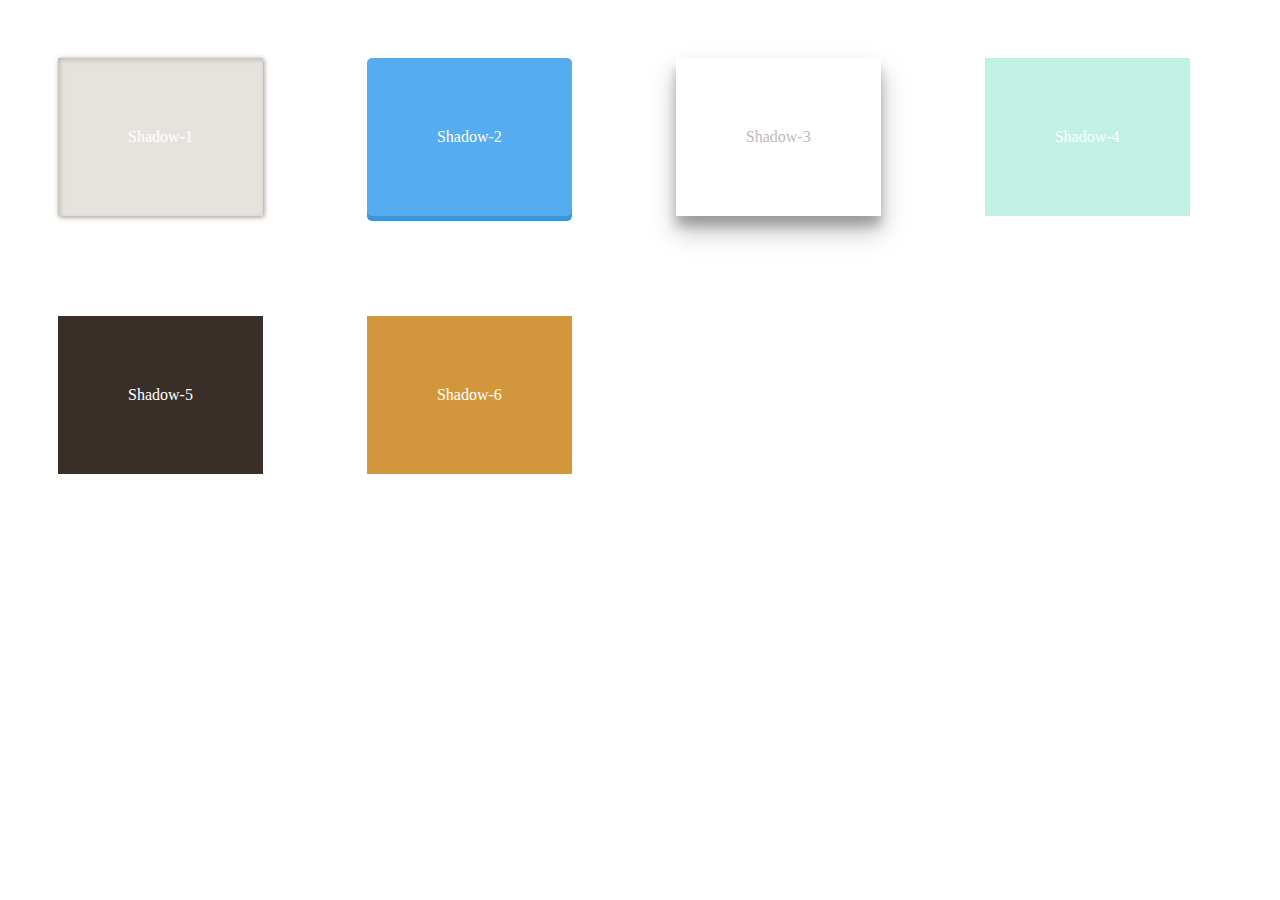
<file: box-shadow/index.html>
<!DOCTYPE html>
<html lang="en">
<head>
	<meta charset="utf-8">
	<link rel="stylesheet" type="text/css" href="style.css">
	<title>Box Shadow Master</title>
</head>
<body>
	<div class="box shadow-1">Shadow-1</div>
	<div class="box shadow-2">Shadow-2</div>
	<div class="box shadow-3">Shadow-3</div>
	<div class="box shadow-4">Shadow-4</div>
	<div class="box shadow-5">Shadow-5</div>
	<div class="box shadow-6">Shadow-6</div>

</body>
</html>
</file>
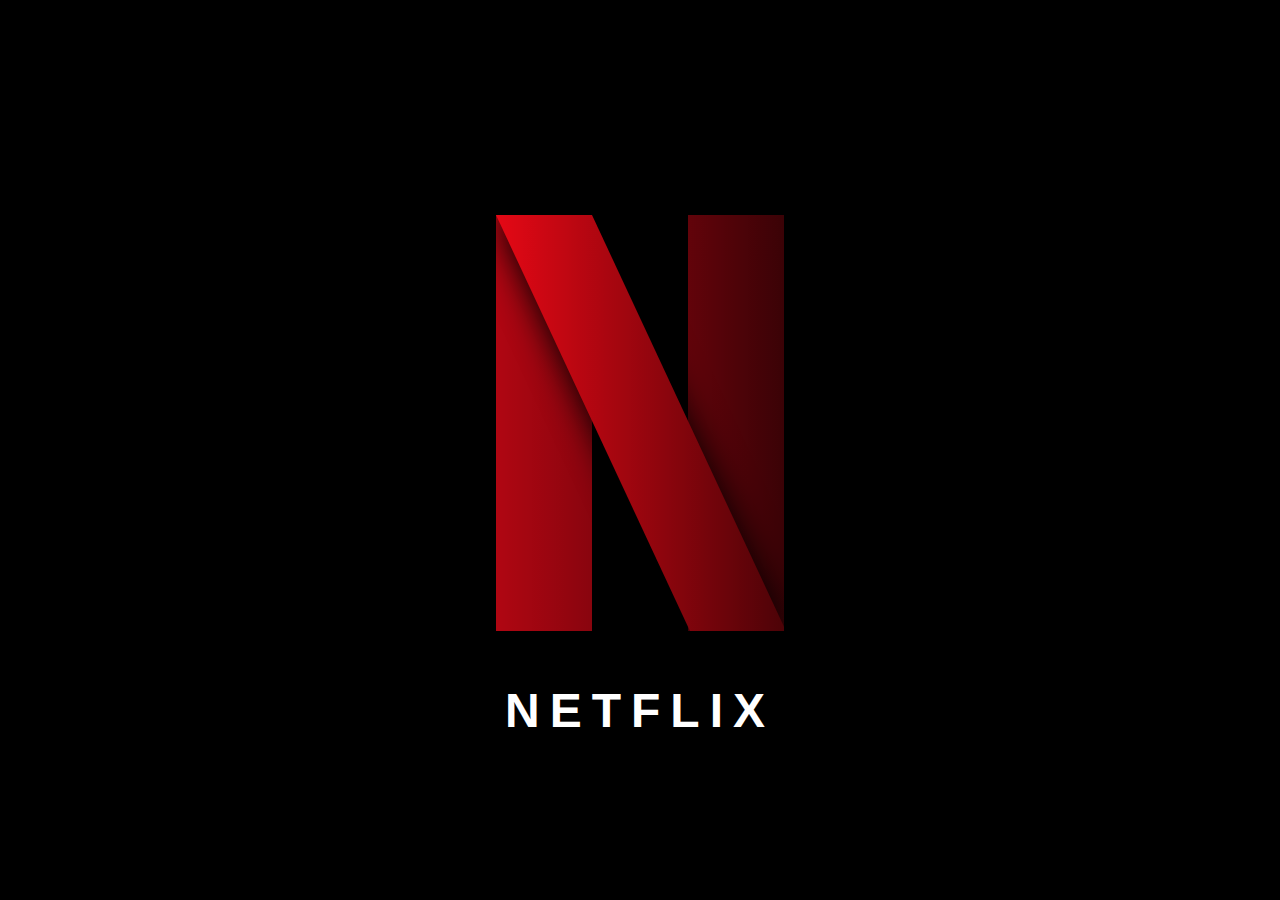
<file: netflix-logo/index.html>
<!DOCTYPE html>
<html lang="en">
<head>
    <meta charset="UTF-8">
    <title></title>
    <link rel="stylesheet" type="text/css" href="style.css">
</head>
<body>
    <div class="logo">
        <div class="netflix">
            <span></span>
            <span></span>
            <span></span>
        </div>
        <h3>Netflix</h3>
    </div>
    
</body>
</html>
</file>
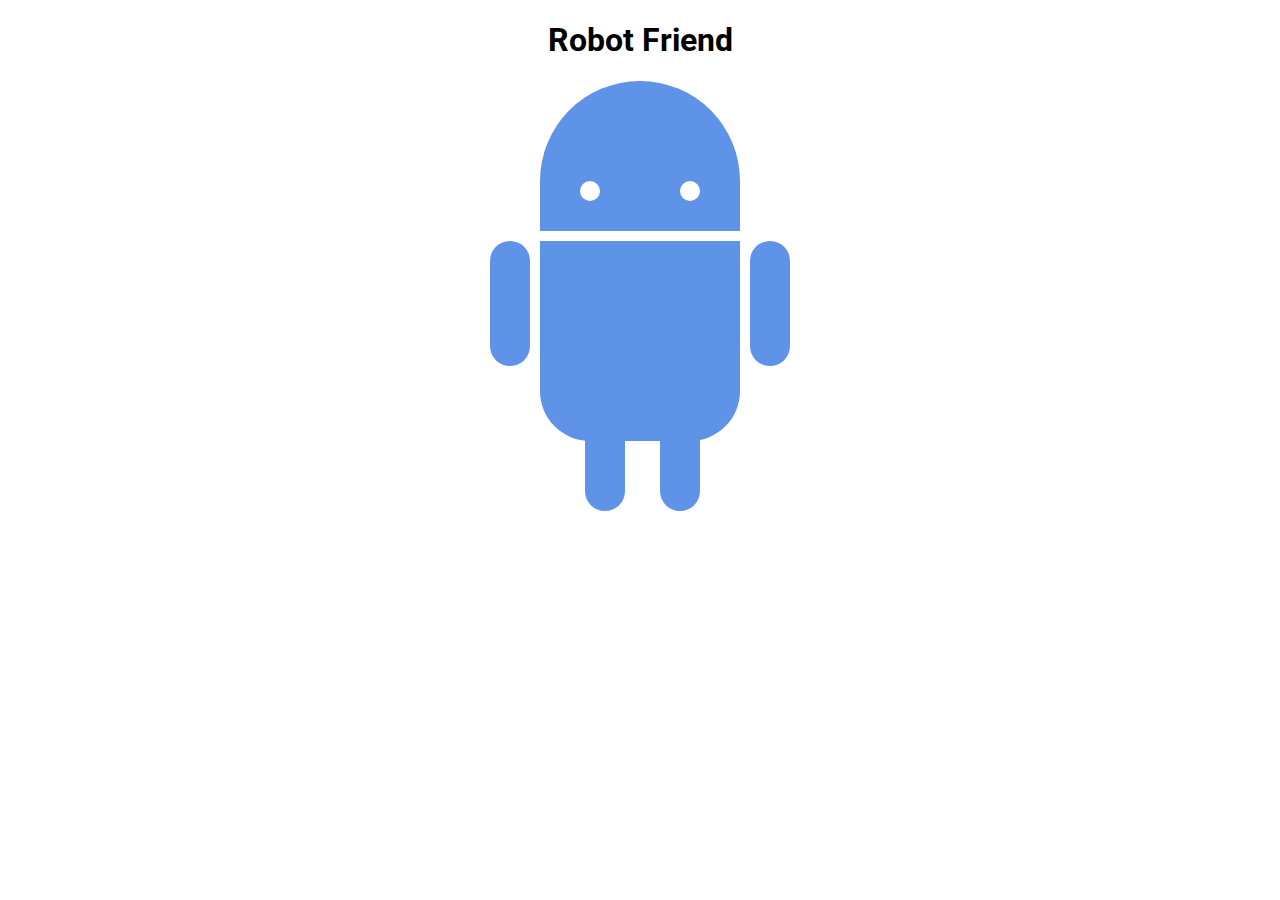
<file: robot/index.html>
<!DOCTYPE html>
<html lang="en">
<head>
	<title>RoboPage</title>
	<link rel="stylesheet" type="text/css" href="style.css">
	<link href="https://fonts.googleapis.com/css?family=Roboto" rel="stylesheet">
</head>
<body>
	<h1>Robot Friend</h1>
	<div class="robots">
		<div class="android"> 
			<div class="head"> 
				<div class="eyes"> 
					<div class="left_eye"></div> 
					<div class="right_eye"></div>
				</div> 
			</div> 
			<div class="upper_body"> 
				<div class="left_arm"></div> 
				<div class="torso"></div> 
				<div class="right_arm"></div> 
			</div> 
			<div class="lower_body"> 
				<div class="left_leg"></div> 
				<div class="right_leg"></div> 
			</div> 
		</div>
	</div>
</body>
</html>
</file>
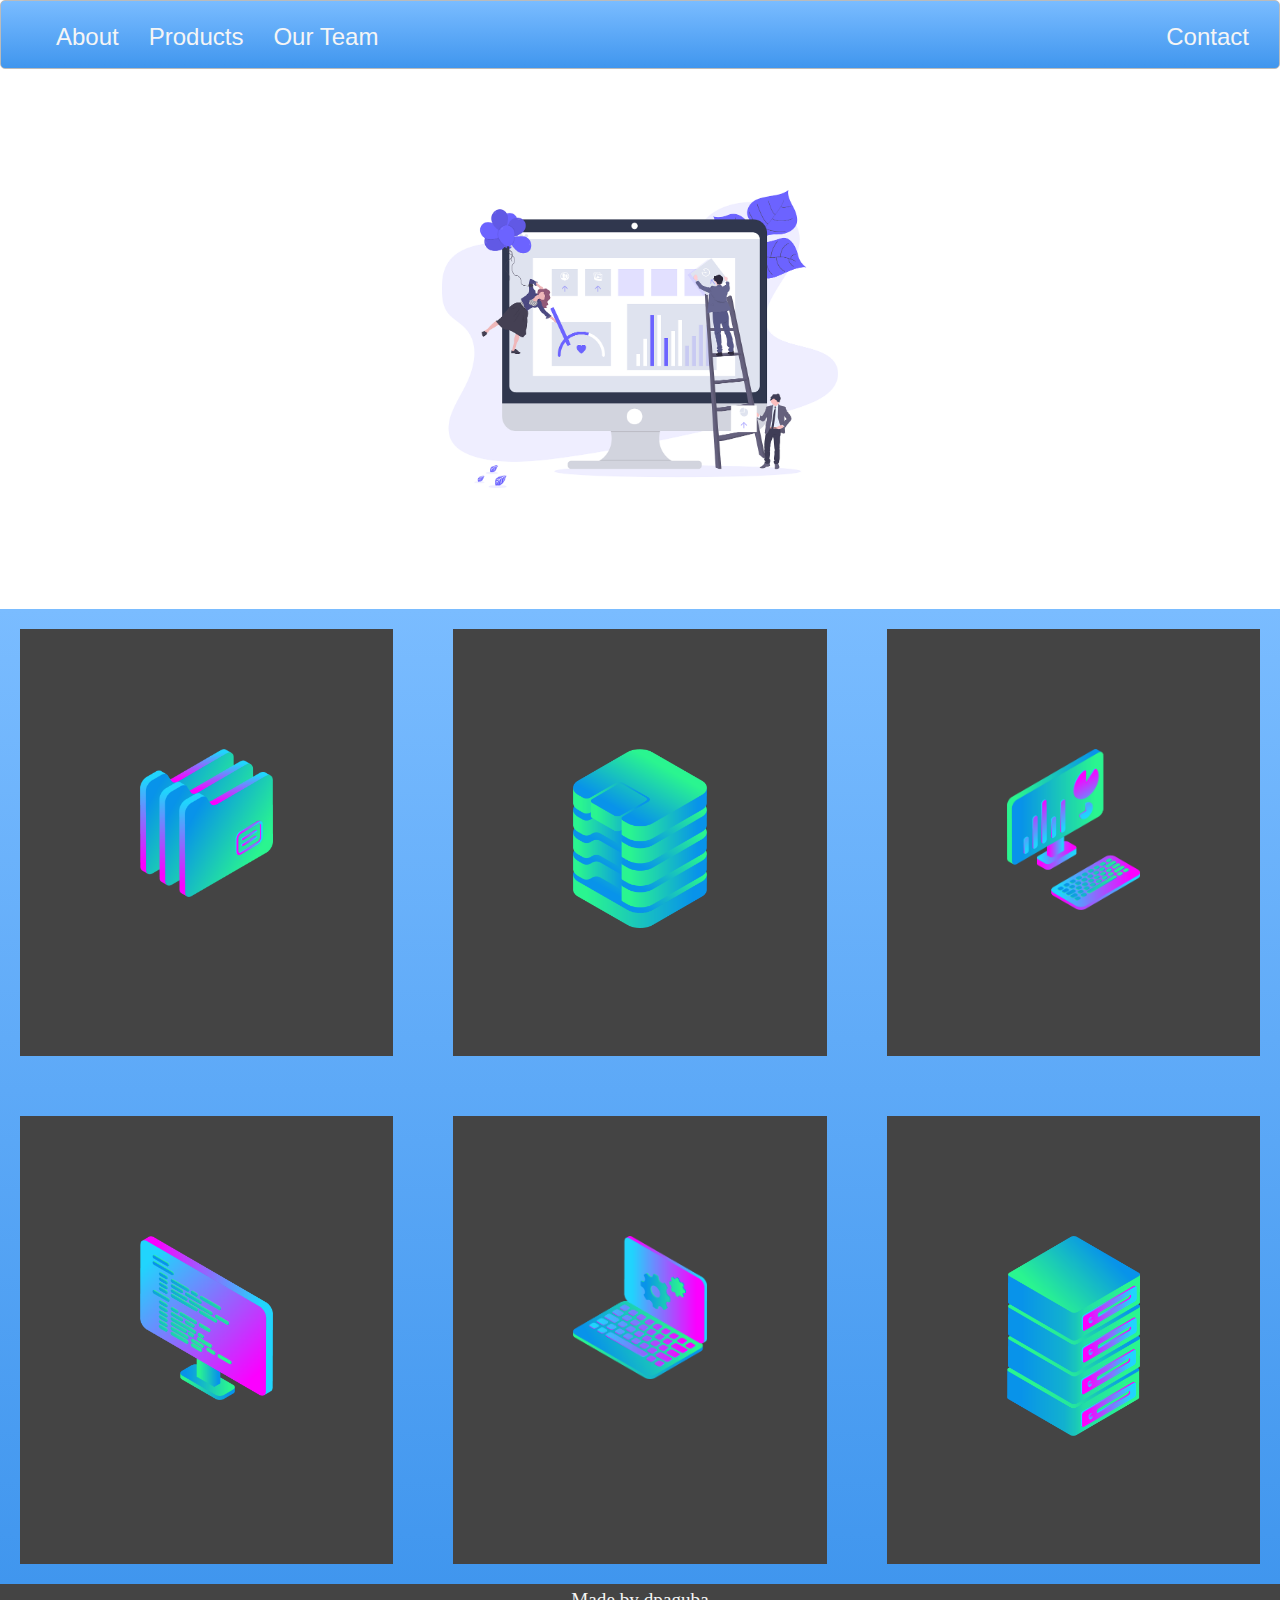
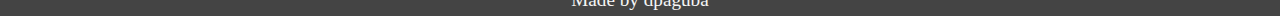
<file: webpage-layout/index.html>
<!DOCTYPE html>
<html>
<head>
	<meta charset="utf-8">
	<link rel="stylesheet" type="text/css" href="style.css">
	<title>Layout Master</title>
</head>
<body>
	<nav class="zone blue navbar sticky">
		<ul>
			<li><a href="#">About</a></li>
			<li><a href="#">Products</a></li>
			<li><a href="#">Our Team</a></li>
			<li><a href="#">Contact</a></li>
		</ul>
	</nav>
	<div class="cover"><img src="img/undraw.png"></div>
	<div class="zone blue content">
		<div><img src="img/files_2.png"></div>
		<div><img src="img/data_storage_2_2.png"></div>
		<div><img src="img/desktop_analytics_2.png"></div>
		<div><img src="img/monitor_coding_2.png"></div>
		<div><img src="img/monitor_settings_2.png"></div>
		<div><img src="img/server_2_2.png"></div>
	</div>
	<footer class="zone footer">Made by dpaguba</footer>	
</body>
</html>
</file>
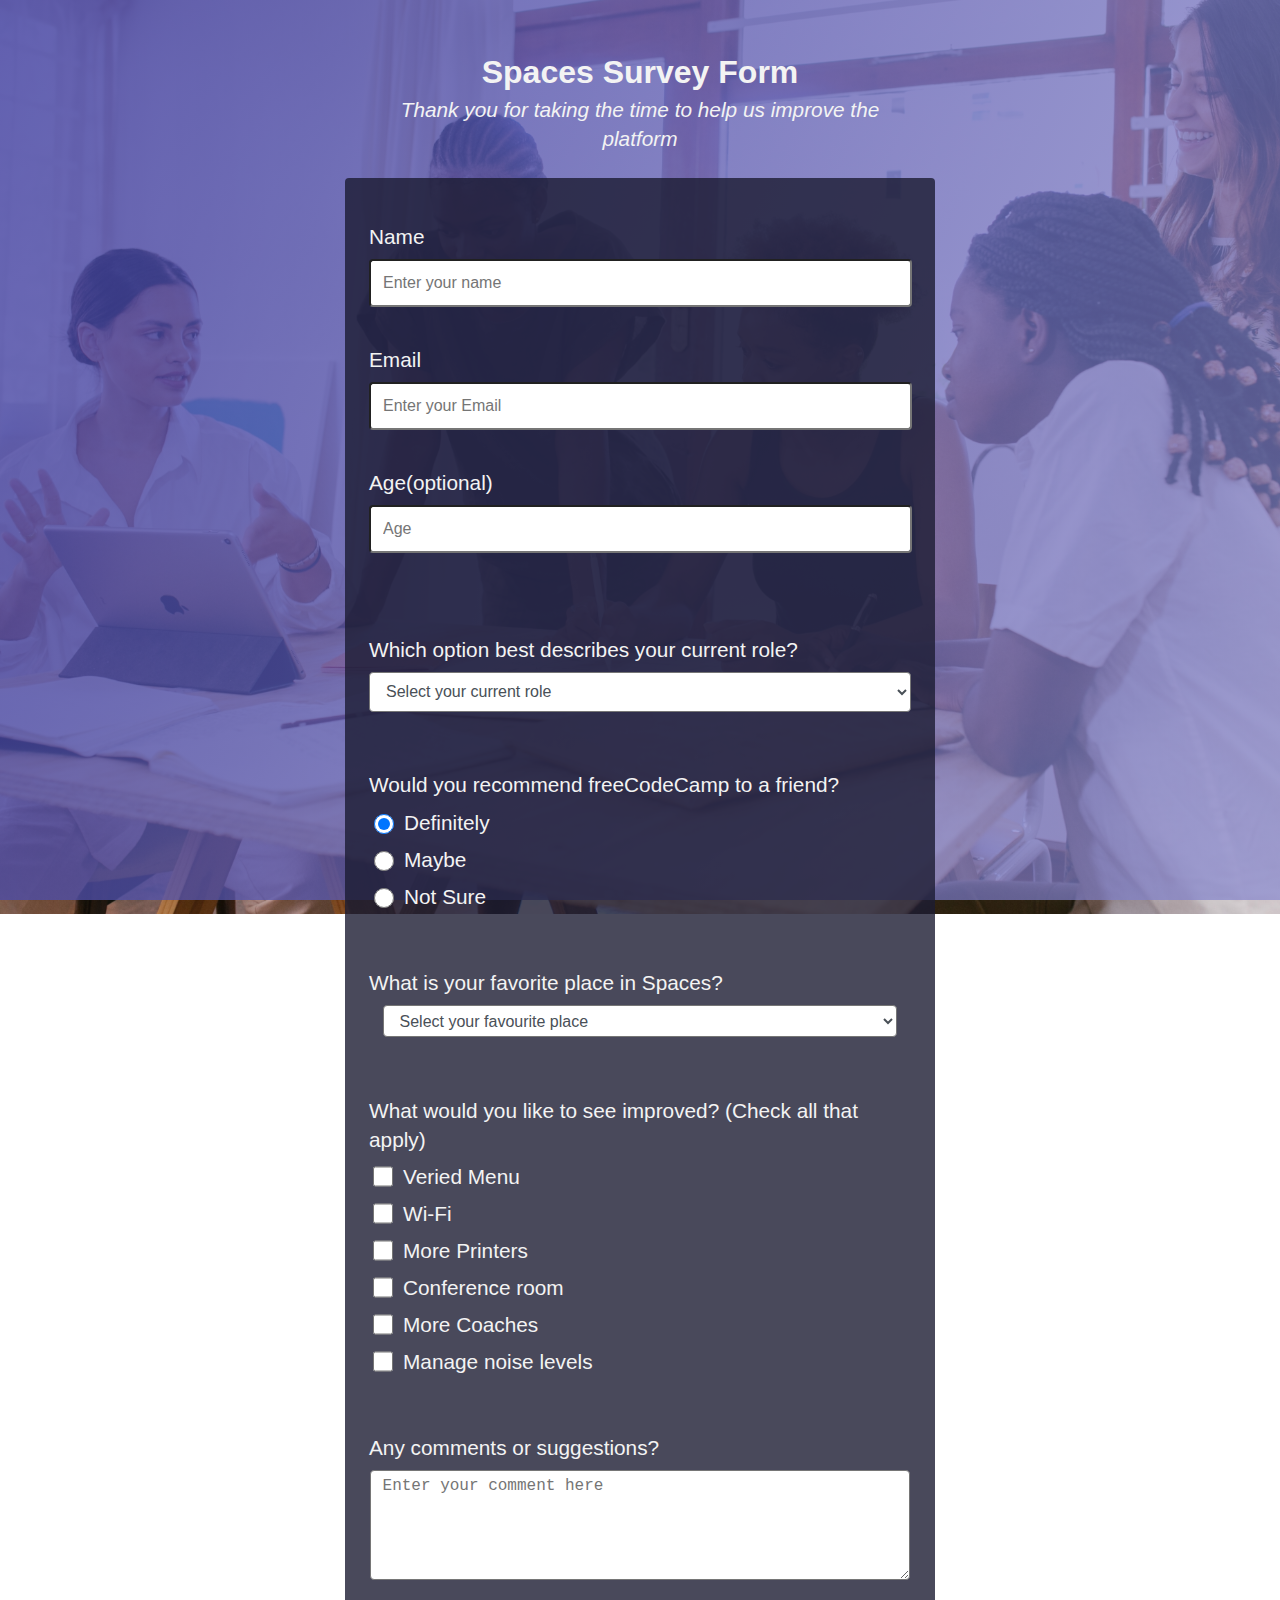
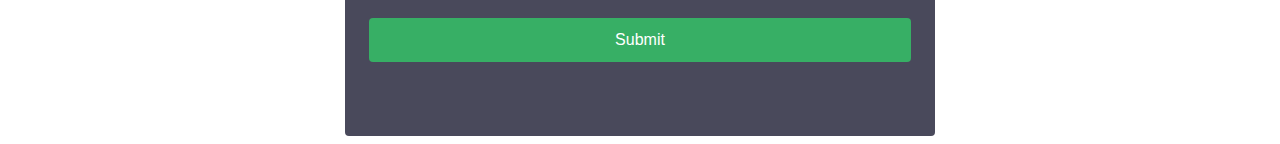
<file: SurveyForm/surveyForm.html>
<!DOCTYPE html>
<html>
<head>
	<meta charset="utf-8">
	<link rel="stylesheet" type="text/css" href="styleForm.css">
	<title>FCC: Survey Form</title>
</head>
<body>
	<header>
		<h1 id="title">Spaces Survey Form</h1>
		<p id="description"><em>Thank you for taking the time to help us improve the platform</em></p>
	</header>
	<main>
		<form method="POST" id="survey-form">

			<div class="form-group">
				<label id="name-label" for="name">Name</label>
				<input type="text" name="name" id="name" class="same-size" placeholder="Enter your name" required >
			</div>
			

			<div class="form-group">
				<label id="email-label" for="email">Email</label>
				<input type="email" name="email" id="email" class="same-size" placeholder="Enter your Email"required>
			</div>
			
			<div class="form-group">
				<label id="number-label" for="age">Age(optional)</label>
				<input type="number" name="age" id="number" class="same-size" min="18" max="99" placeholder="Age" class="same-size"><br>
			</div>
			<div class="form-group">
				<p>Which option best describes your current role?</p>
				<select id="dropDown" class="same-size">
					<option>Select your current role</option>
					<option>Student</option>
					<option>Full Time Job</option>
					<option>Full Time Learner</option>
					<option>Other</option>
				</select>
			</div>
			<div class="form-group">
				<p>Would you recommend freeCodeCamp to a friend?</p>
				<label for="definitely">
					<input type="radio" name="user-recommend" value="definitely" class="input-radio" checked >Definitely
				</label>

				<label for="maybe">
					<input type="radio" name="user-recommend" value="maybe" class="input-radio">Maybe
				</label>

				<label for="notSure">
					<input type="radio" name="user-recommend" value="not sure" class="input-radio">Not Sure
				</label>

			</div>
			<div class="form-group">
				<p>What is your favorite place in Spaces?</p>
				<select id="dropdown" class="same-size">
					<option>Select your favourite place</option>
					<option>Kitchen</option>
					<option>Balcony</option>
					<option>Terrace</option>
					<option>Working room</option>
					<option>Other</option>
				</select>
			</div>
			<div class="form-group">
				<p>What would you like to see improved? (Check all that apply)</p>
				<label>
					<input type="checkbox" value="veried-menu" name="veried-menu" class="input-radio">Veried Menu
				</label>
				<label>
					<input type="checkbox" value="wifi" name="wifi" class="input-checkbox">Wi-Fi
				</label>
				<label>
					<input type="checkbox" value="more-printers" name="more-printers" class="input-checkbox">More Printers
				</label>
				<label>
					<input type="checkbox" value="conference-room" name="onference-room" class="input-checkbox">Conference room
				</label>
				<label>
					<input type="checkbox" value="more-coaches" name="more-coaches" class="input-checkbox">More Coaches
				</label>
				<label>
					<input type="checkbox" value="manage-noise-levels" name="manage-noise-levels" class="input-checkbox">Manage noise levels
				</label>
			</div>
			<div class="form-group">
				<p>Any comments or suggestions?</p>
				<textarea placeholder="Enter your comment here"></textarea>
			</div>
			<div class="form-group">
				<input type="submit" name="Submit" value="Submit" id="submit" class="button">
			</div>
		</form>
	</main>
</body>
</html>
</file>
<file: box-shadow/style.css>
.box{
	text-align: center;
	display: inline-block;
	margin: 50px 50px;
	padding: 70px;
	background-color: #a0b3a8;
	color: rgb(255, 255, 255);
	transition: .2s linear;
}

.shadow-1{
	background-color: #e6e3df;
  	display: inline-block;
  	box-shadow: inset 2px 2px 5px rgba(154, 147, 140, 0.5), 1px 1px 5px rgba(155, 146, 135, 1);
}

.shadow-2{
	border-radius: 5px;
	background: #55acee;
	box-shadow: 0 5px 0 #3C93D5;
	transition: 0.3s;
}

.shadow-2:hover{
	cursor: pointer;
	background: #6FC6FF;
}

.shadow-3{
	background: white;
	color: #bbb;
	box-shadow: 0 15px 25px rgba(0,0,0,0.25), 0 10px 10px rgba(0,0,0,0.22);
}

.shadow-4{
	background:#C1F1E4;
}

.shadow-4:hover{
	box-shadow: 210px 0 0 0 rgba(0,0,0,.3) inset;
}

.shadow-5{
	background:#3A2F28;
}

.shadow-5:hover{
	box-shadow: 0 0 0 2px white, 0 0 0 4px #3A2F28;
}

.shadow-6{
	background: #D2973D;
}

.shadow-6:hover{
	box-shadow: 0 0 0 2px #D2973D inset, 0 0 0 4px white inset;;
}
</file>
<file: netflix-logo/style.css>
body{
    margin: 0;
    padding: 0;
    display: flex;
    justify-content: center;
    align-items: center;
    height: 100vh;
    background: black;

}

.netflix{
    position: relative;
    width: 360px;
    height: 520px;
    overflow: hidden;
    transform: scale(0.8);

}

.netflix span{
    position: absolute;
    top: 0;
    width: 120px;
    height: 100%;
    background: #fff;

}

.netflix span:nth-child(1){
    background: #b00612;
    left: 0;

}

.netflix span:nth-child(2){
    background: #e50815;
    left: 0;
    z-index: 1;
    transform-origin: top left;
    transform: skew(25deg);
    box-shadow: 0 0 40px rgba(0, 0, 0, 1);

}

.netflix span:nth-child(3){
    background: #b00612;
    right: 0;

}

h3{
    position: relative;
    margin: 0;
    padding: 0;
    text-align: center;
    font-family: sans-serif;
    color: #fff;
    font-size: 3rem;
    text-transform: uppercase;
    letter-spacing: 10px;

}

.netflix::after{
    content: "";
    position: absolute;
    top: 0;
    left: 0;
    width: 300%;
    height: 100%;
    background: linear-gradient(to right, transparent, #000, #000);
    z-index: 2;
}
</file>
<file: robot/style.css>
h1 {
	text-align: center;
	font-family: 'Roboto', sans-serif;
}

.robots {
}

/*
robot's color
*/
.head, .left_arm, .torso, .right_arm, .left_leg, .right_leg {
	 background-color: #5f93e8;
}

.head { 
	width: 200px; 
	height: 150px; 
	margin: 0 auto;
	border-radius: 200px 200px 0 0; 
	margin-bottom: 10px;
} 

.eyes {
	
}

.head:hover {
	width: 300px;
	transition: 1s ease-in-out;
}

.upper_body { 
	width: 300px; 
	height: 150px;
	display: flex;
	margin: 0 auto;

} 

.left_arm, .right_arm { 
	width: 40px; 
	height: 125px;
	border-radius: 100px; 
} 

.left_arm { 
	margin-right: 10px; 
} 

.right_arm { 
	margin-left: 10px; 
} 

.torso { 
	width: 200px; 
	height: 200px;
	border-radius: 0 0 50px 50px; 

} 

.lower_body { 
	width: 200px; 
	height: 200px;
	margin: 0 auto;
	display: flex;
} 

.left_leg, .right_leg { 
	width: 40px; 
	height: 120px;
	border-radius: 0 0 100px 100px; 
} 

.left_leg { 
	margin-left: 45px; 
} 

.left_leg:hover {
	-webkit-transform: rotate(20deg);
    	-moz-transform: rotate(20deg);
    	-o-transform: rotate(20deg);
    	-ms-transform: rotate(20deg);
    	transform: rotate(20deg);
}

.right_leg { 
	margin-left: 35px;
}

.left_eye, .right_eye { 
	width: 20px; 
	height: 20px; 
	border-radius: 15px; 
	background-color: white;
	margin: 0 auto;  
} 

.left_eye { 
	position: relative; 
	top: 100px; 
	left: -50px; 
} 

.right_eye { 
	position: relative; 
	top: 80px; 
	left: 50px; 
}
</file>
<file: webpage-layout/style.css>
body{
	margin: auto 0;
}

.zone{
	font-size: 2rem;
	color: whitesmoke;
	cursor: pointer;
	transition: all 0.3s linear;
}

.zone:first-child{
	border: 1px solid #bbb;
	border-radius: 5px;
}

.zone:last-child{
	border-radius: 0;
	border: none;
}

.zone:hover{
	-webkit-box-shadow:rgba(0,0,0,0.8) 0px 5px 15px, inset rgba(0,0,0,0.15) 0px -10px 20px;
    -moz-box-shadow:rgba(0,0,0,0.8) 0px 5px 15px, inset rgba(0,0,0,0.15) 0px -10px 20px;
    -o-box-shadow:rgba(0,0,0,0.8) 0px 5px 15px, inset rgba(0,0,0,0.15) 0px -10px 20px;
    box-shadow:rgba(0,0,0,0.8) 0px 5px 15px, inset rgba(0,0,0,0.15) 0px -10px 20px;
}

/* 
----------------------------------------------------------
	NAVIGATION BAR
----------------------------------------------------------
*/

/*
Common pattern to make navigation bar sticky.
*/

/*
.sticky{
	position: fixed;
	top: 0;
	width: 100%;
}
*/

.navbar ul{
	display: flex;
	list-style: none;
	margin: 0;
}

@media only screen and (max-width: 600px){
	.navbar ul{
		font-size: 0.7em;
		padding: 0;
	}
}

.navbar li{
	font-family: Arial;
	padding: 15px;
}

.navbar a{
	text-decoration: none;
	color: whitesmoke;
	font-size: 0.75em;
}

.navbar li:last-child{
	margin-left: auto;
	float: right;
	padding-right: 30px;
}

.navbar li:hover{
	/* I have to change the color */
	background-color: #7abcff;
}

/*
----------------------------------------------------------
	COVER
----------------------------------------------------------
*/

.cover{
	display: flex;
	align-items: center;
	justify-content: center;
	height: 60vh;
}

.cover img{
	width: 30rem;
}

/*
----------------------------------------------------------
	CONTENT - PROJECT GRID
----------------------------------------------------------
*/
.content{
	display: grid;
	grid-gap: 20px;
	grid-template-columns: repeat(auto-fill, minmax(350px, 1fr));
}

.content img{
	width: 100%;
}

.content div{
	background-color: #444;
	margin: 20px;
	padding: 120px;
}

/*
----------------------------------------------------------
	CONTENT - PROJECT GRID
----------------------------------------------------------
*/

.footer{
	text-align: center;
	font-size: 1.2rem;
	padding-top: 5px;
	padding-bottom: 5px;
	background-color: #444;
}

/*
	Gradient colors for each block: 
*/

.navbar{
	background: #56B870; /* Old browsers */
    background: -moz-linear-gradient(top, #56B870 0%, #a5c956 100%); /* FF3.6+ */
    background: -webkit-gradient(linear, left top, left bottom, color-stop(0%,#56B870), color-stop(100%,#a5c956)); /* Chrome,Safari4+ */
    background: -webkit-linear-gradient(top, #56B870 0%,#a5c956 100%); /* Chrome10+,Safari5.1+ */
    background: -o-linear-gradient(top, #56B870 0%,#a5c956 100%); /* Opera 11.10+ */
    background: -ms-linear-gradient(top, #56B870 0%,#a5c956 100%); /* IE10+ */
    background: linear-gradient(top, #56B870 0%,#a5c956 100%); /* W3C */
}

.blue{
	background: #7abcff; /* Old browsers */
    background: -moz-linear-gradient(top, #7abcff 0%, #60abf8 44%, #4096ee 100%); /* FF3.6+ */
    background: -webkit-gradient(linear, left top, left bottom, color-stop(0%,#7abcff), color-stop(44%,#60abf8), color-stop(100%,#4096ee)); /* Chrome,Safari4+ */
    background: -webkit-linear-gradient(top, #7abcff 0%,#60abf8 44%,#4096ee 100%); /* Chrome10+,Safari5.1+ */
    background: -o-linear-gradient(top, #7abcff 0%,#60abf8 44%,#4096ee 100%); /* Opera 11.10+ */
    background: -ms-linear-gradient(top, #7abcff 0%,#60abf8 44%,#4096ee 100%); /* IE10+ */
    background: linear-gradient(top, #7abcff 0%,#60abf8 44%,#4096ee 100%); /* W3C */
}

.yellow{
	background: #F3AAAA; /* Old browsers */
    background: -moz-linear-gradient(top, #F3AAAA 0%, #febf04 100%); /* FF3.6+ */
    background: -webkit-gradient(linear, left top, left bottom, color-stop(0%,#F3AAAA), color-stop(100%,#febf04)); /* Chrome,Safari4+ */
    background: -webkit-linear-gradient(top, #F3AAAA 0%,#febf04 100%); /* Chrome10+,Safari5.1+ */
    background: -o-linear-gradient(top, #F3AAAA 0%,#febf04 100%); /* Opera 11.10+ */
    background: -ms-linear-gradient(top, #F3AAAA 0%,#febf04 100%); /* IE10+ */
    background: linear-gradient(top, #F3AAAA 0%,#febf04 100%); /* W3C */
}
</file>
<file: SurveyForm/styleForm.css>
body{
	font-family: 'Poppins', sans-serif;
	font-size: 1rem;
    font-weight: 400;
    line-height: 1.4;
    color: #f3f3f3;;
    background-image: linear-gradient(115deg, rgba(58, 58, 158, 0.8), rgba(136, 136, 206, 0.7) ), url(background.jpg);
	position: center center;
	background-repeat: no-repeat;
	background-attachment: fixed;
	-webkit-background-size: cover;
    -moz-background-size: cover;
    -o-background-size: cover;
	background-size: cover;
}

#title{
	max-width: 500px;
	margin: 50px auto 0 auto;
	text-align: center;
}

#description{
	max-width: 500px;
	margin: 0 auto 25px auto;
	text-align: center;
}

form{
	background: rgba(27, 27, 50, 0.8);
	padding: 40px 20px;
	border-radius: 0.25rem;
	margin-top: 0em;
	max-width: 550px;
	margin: 0 auto;
}

div{
	display: block;
}

.form-group{
	padding: 4px;
	margin: 0 auto 20px auto;
}

.same-size{
	font-size: 16px;
	display: block;
	width: 95%;
	height: 2rem;
    padding: 0.375rem 0.75rem;
    margin: 0 auto 10px auto;
    color: #495057;
    background: #fff;
    border-radius: 0.25rem;

}

#dropDown{
	width: 100%;
	height: 2.5rem;
}

label{
	display: flex;
	font-size: 1.3rem;
	margin-bottom: 8px;
}

.input-radio{
	min-height: 1.25rem;
	min-width: 1.25rem;
	margin-right: 10px;
}

.input-checkbox{
	min-height: 1.25rem;
	min-width: 1.25rem;
	margin-right: 10px;
}

p{
	font-size: 1.3rem;
	margin-bottom: 8px;
}

textarea{
	font-size: 16px;
	display: block;
	width: 95%;
	height: 6rem;
    padding: 0.375rem 0.75rem;
    margin: 0 auto 10px auto;
    color: #495057;
    background: #fff;
    border-radius: 0.25rem;
}

.button{
	display: block;
	cursor: pointer;
	font-size: 16px;
	text-align: center;
	background: #37af65;
	width: 100%;
	height: 2.75rem;
	padding: 0.75rem;
    margin: 0 auto 10px auto;
    color: #fff;
    border-radius: 0.25rem;
    border: none;
}
</file>
